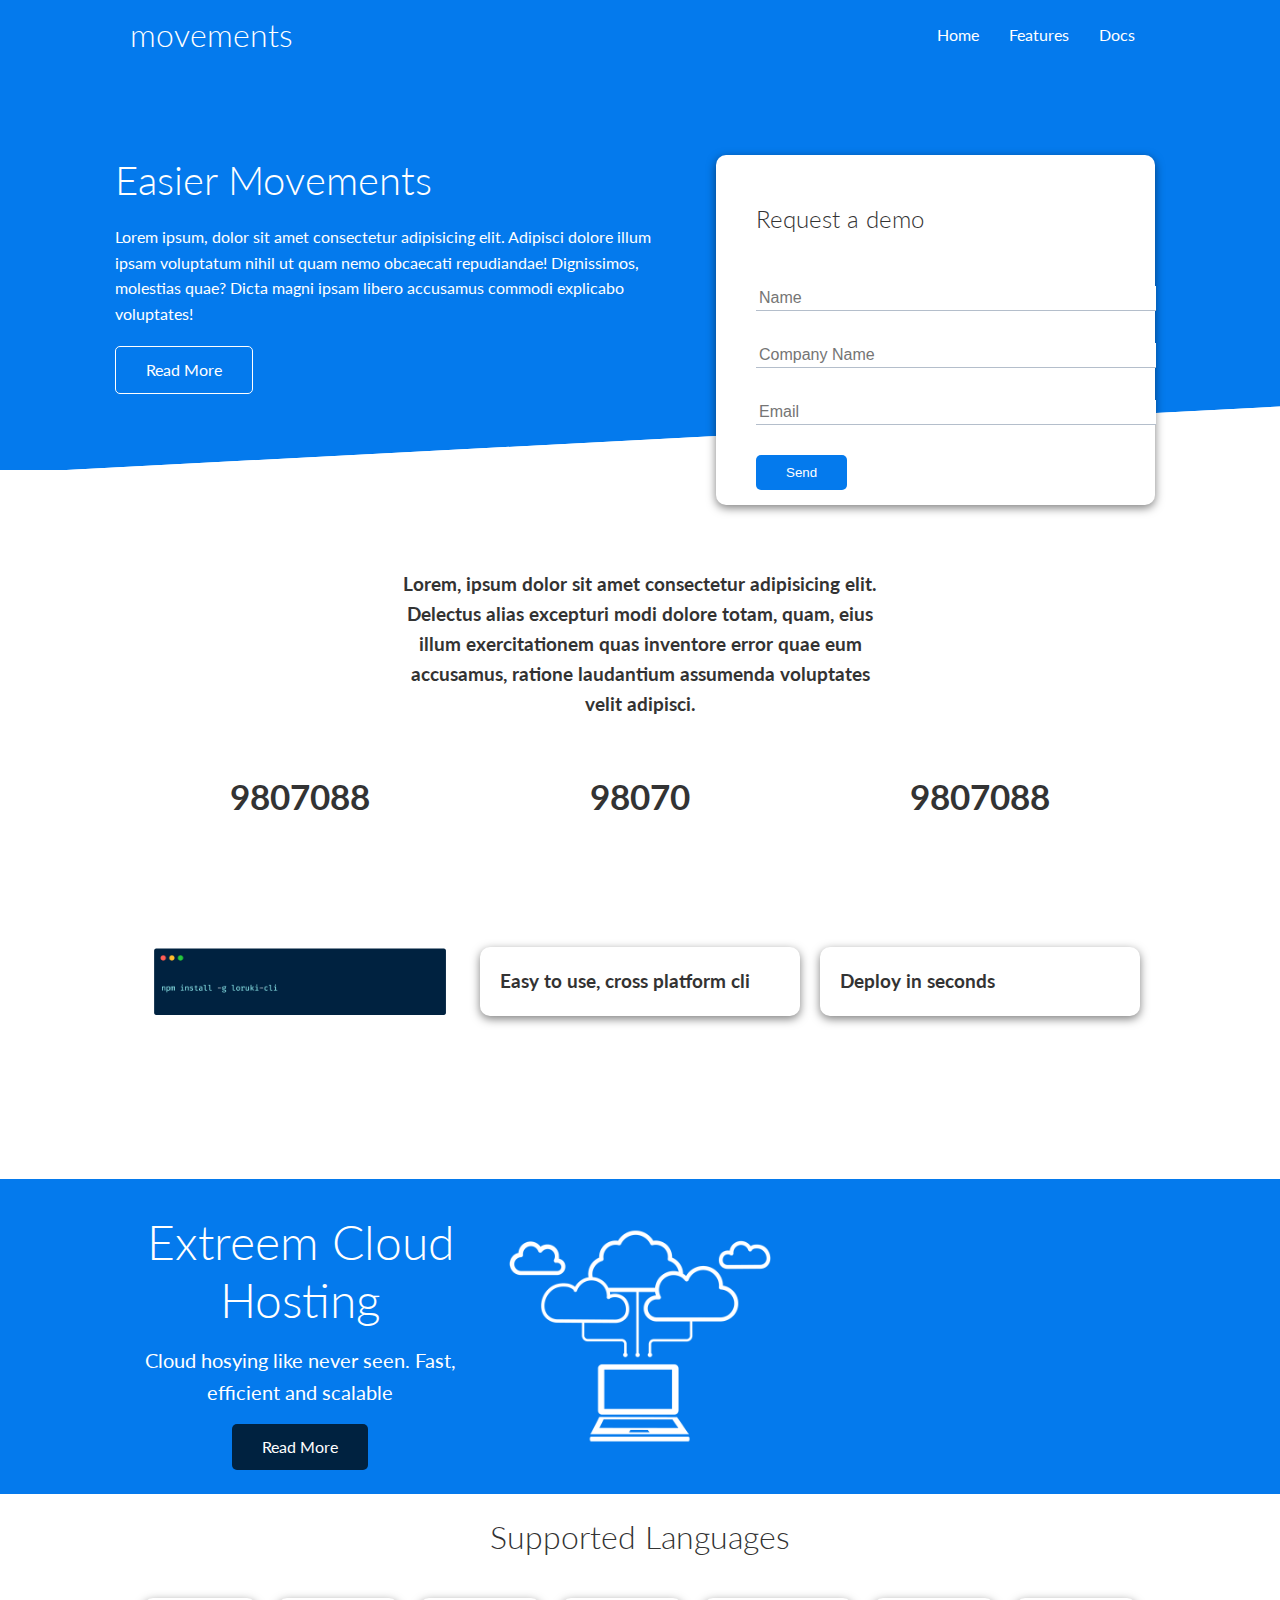
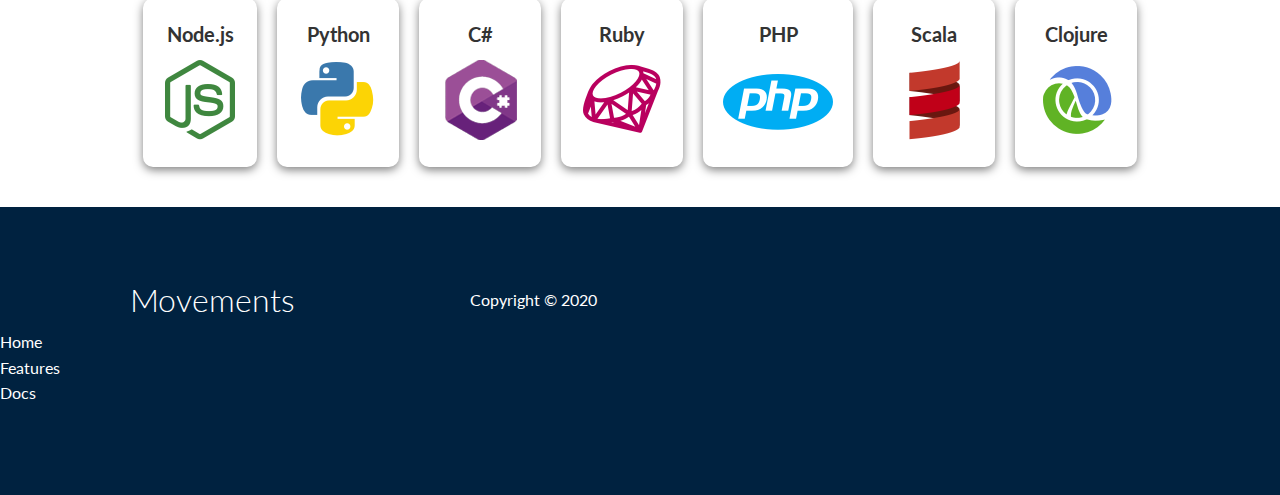
<file: index.html>
<!DOCTYPE html>
<html lang="en">
<head>
    <meta charset="UTF-8">
    <meta name="viewport" content="width=device-width, initial-scale=1.0">
    <link rel="stylesheet" href="https://cdnjs.cloudflare.com/ajax/libs/font-awesome/5.15.1/css/all.min.css" integrity="sha512-+4zCK9k+qNFUR5X+cKL9EIR+ZOhtIloNl9GIKS57V1MyNsYpYcUrUeQc9vNfzsWfV28IaLL3i96P9sdNyeRssA==" crossorigin="anonymous" />
    <link rel="stylesheet" href="./css/style.css">
    <title>Movement | movements tins</title>
</head>
<body>
    <!-- Navbar -->
    <div class="navbar">
        <div class="container flex">
            <h1 class="logo">movements</h1>
            <nav>
                <ul>
                    <li><a href="index.html">Home</a></li>
                    <li><a href="features.html">Features</a></li>
                    <li><a href="docs.html">Docs</a></li>
                </ul>
            </nav>
        </div>
    </div>

    <!-- showcase --> 
    <section class="showcase">
        <div class="container grid">
            <div class="showcase-text">
                <h1>Easier Movements</h1>
                <p>Lorem ipsum, dolor sit amet consectetur adipisicing elit.
                     Adipisci dolore illum ipsam voluptatum nihil ut quam nemo obcaecati repudiandae!
                      Dignissimos, molestias quae? 
                    Dicta magni ipsam libero accusamus commodi explicabo voluptates!
                </p>
                <a href="features.html" class="btn btn-outline">
                    Read More
                </a>
            </div>

            <div class="showcase-form card">
                <h2>Request a demo</h2>
                <form name="contact" method="POST" netlify-honeypot="bot-field" data-netlify="true">
                    <input type="hidden" name="form-name" value="contact">
                    <p class="hidden">
                        <label Dont fill this out if you are human>
                            <input name="bot-field">
                        </label>
                    </p>
                    <div class="form-control">
                        <input type="text" name="name" placeholder="Name" required>
                    </div>
                    <div class="form-control">
                        <input type="text" name="company" placeholder="Company Name" required>
                    </div>
                    <div class="form-control">
                        <input type="email" name="email" placeholder="Email" required>
                    </div>
                    <input type="submit" value="Send" class="btn btn-primary"> 
                </form>
            </div>
        </div>
    </section>

    <!-- stats -->
    <section class="stats">
        <div class="container">
            <h3 class="stats-heading text-center my-1">
                Lorem, ipsum dolor sit amet consectetur adipisicing elit.
                 Delectus alias excepturi modi dolore totam, quam,
                  eius illum exercitationem quas inventore error quae eum accusamus,
                 ratione laudantium assumenda voluptates velit adipisci.
            </h3>
            <div class="grid grid-3 text-center my-4">
                <div>
                    <i class="fas fa-server fa-3x"></i>
                    <h3>9807088</h3>
                    <p class="text-secondary">Deployments</p>
                </div>
                <div>
                    <i class="fas fa-upload fa-3x"></i>
                    <h3>98070</h3>
                    <p class="text-secondary">Published</p>
                </div>
                <div>
                    <i class="fas fa-project-daigram fa-3x"></i>
                    <h3>9807088</h3>
                    <p class="text-secondary">Projects</p>
                </div>
            </div>
        </div>
    </section>


    <!-- Cli -->
    <section class="cli">
        <div class="container grid">
            <img src="./images/cli.png" alt="">
            <div class="card">
                <h3>Easy to use, cross platform cli</h3>
            </div>
            <div class="card">
                <h3>Deploy in seconds</h3>
            </div>
        </div>
    </section>
    <!-- cloud -->
    <section class="cloud bg-primary my-2 py-2">
        <div class="container grid">
            <div class="text-center">
                <h2 class="lg">Extreem Cloud Hosting</h2>
                <p class="lead my-1">Cloud hosying like never seen. 
                    Fast, efficient and scalable
                </p>
                <a href="features.html" class="btn btn-dark">
                    Read More
                </a>
            </div>
            <img src="./images/cloud.png" alt="">
        </div>
    </section>

    <!-- Languages -->
    <section class="languages">
        <h2 class="md text-center my-2">
            Supported Languages
        </h2>
        <div class="container flex">
            <div class="card">
                <h4>Node.js</h4>
                <img src="./images//logos/node.png" alt="">
            </div>
            <div class="card">
                <h4>Python</h4>
                <img src="./images//logos/python.png" alt="">
            </div>
            <div class="card">
                <h4>C#</h4>
                <img src="./images//logos/csharp.png" alt="">
            </div>
            <div class="card">
                <h4>Ruby</h4>
                <img src="./images//logos/ruby.png" alt="">
            </div>
            <div class="card">
                <h4>PHP</h4>
                <img src="./images//logos/php.png" alt="">
            </div>
            <div class="card">
                <h4>Scala</h4>
                <img src="./images//logos/scala.png" alt="">
            </div>
            <div class="card">
                <h4>Clojure</h4>
                <img src="./images//logos/clojure.png" alt="">
            </div>
        </div>
    </section>

    <!-- Footer -->
    <footer class="footer bg-dark py-5">
        <div class="container grid grid-3">
            <h1>Movements</h1>
            <p>Copyright &copy; 2020</p>
        </div>
        <nav>
            <ul>
                <li><a href="index.html"></a>Home</li>
                <li><a href="features.html"></a>Features</li>
                <li><a href="docs.html"></a>Docs</li>
            </ul>
        </nav>
        <div class="social">
            <a href="#"> <i class="fab fa-github fa-2x"></i> </a>
            <a href="#"> <i class="fab fa-facebook fa-2x"></i> </a>
            <a href="#"> <i class="fab fa-instagram fa-2x"></i> </a>
            <a href="#"> <i class="fab fa-twitter fa-2x"></i> </a>
        </div>
    </footer>
</body>
</html>
</file>
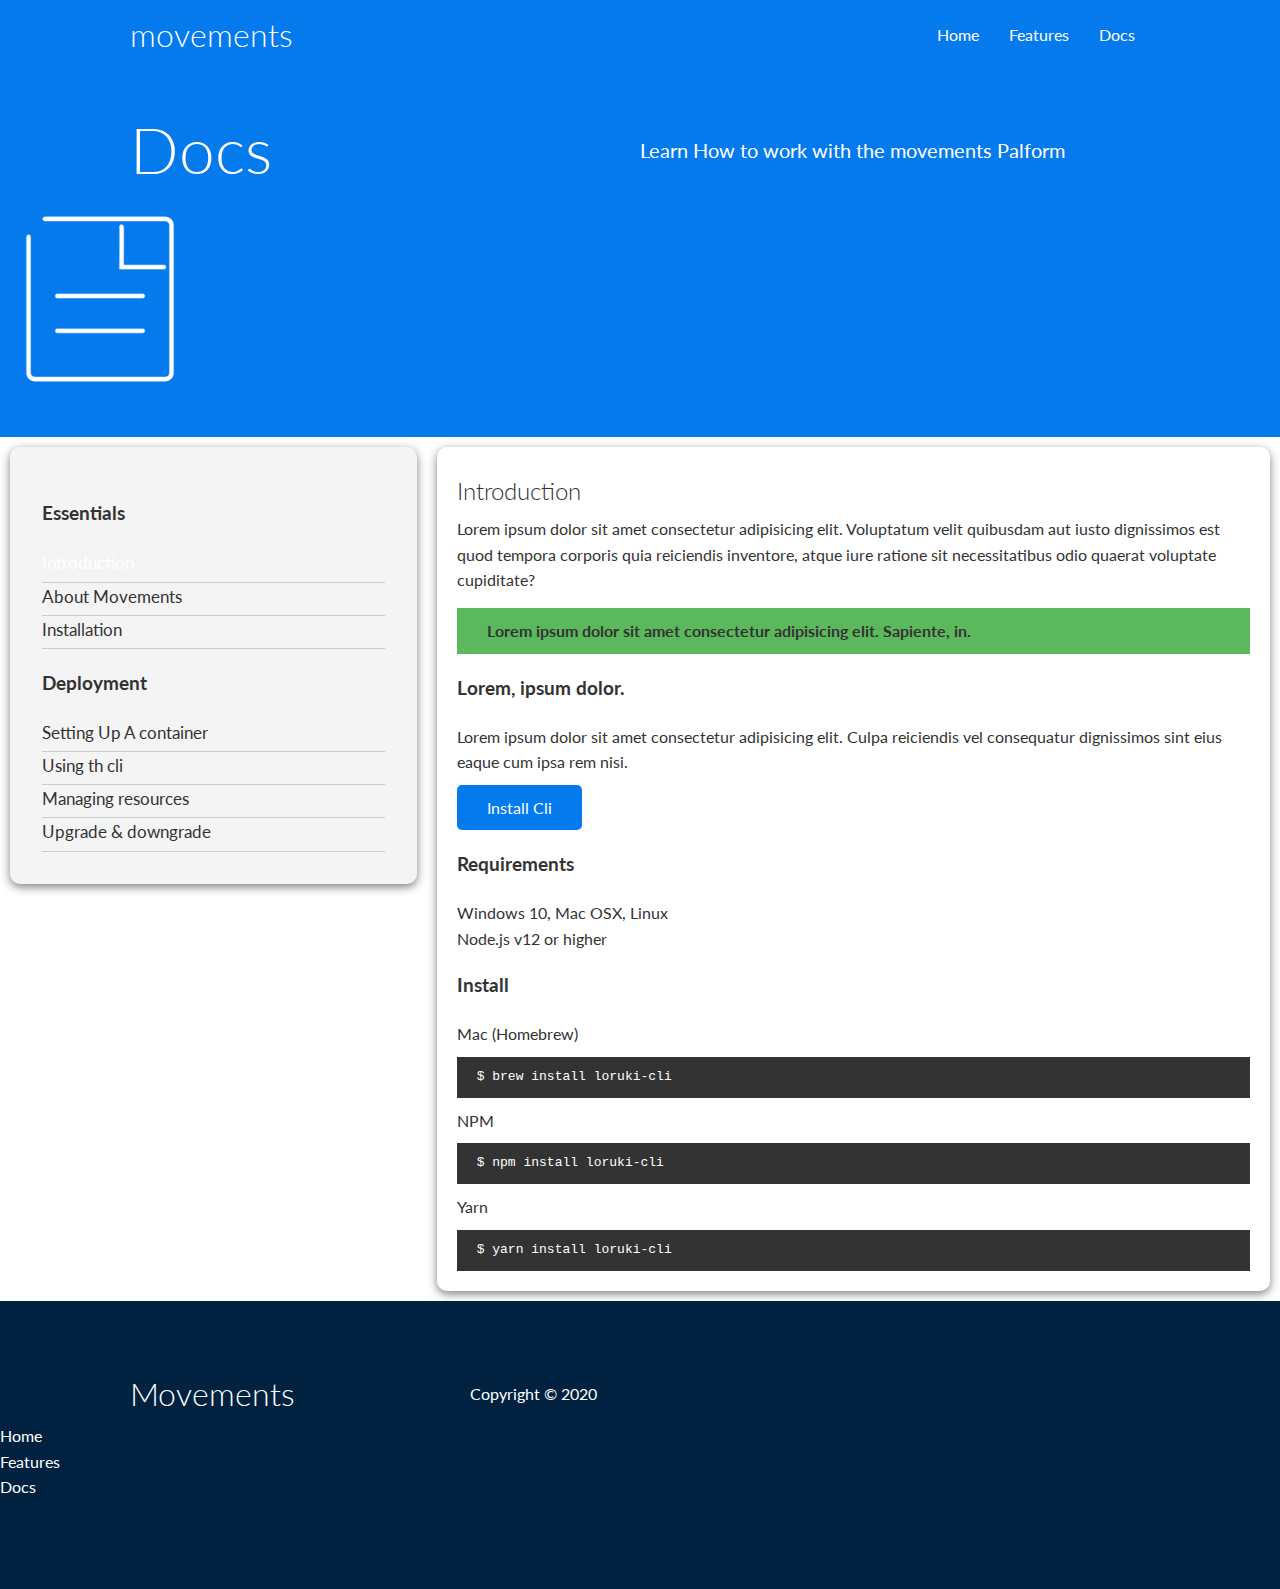
<file: docs.html>
<!DOCTYPE html>
<html lang="en">
<head>
    <meta charset="UTF-8">
    <meta name="viewport" content="width=device-width, initial-scale=1.0">
    <link rel="stylesheet" href="https://cdnjs.cloudflare.com/ajax/libs/font-awesome/5.15.1/css/all.min.css" integrity="sha512-+4zCK9k+qNFUR5X+cKL9EIR+ZOhtIloNl9GIKS57V1MyNsYpYcUrUeQc9vNfzsWfV28IaLL3i96P9sdNyeRssA==" crossorigin="anonymous" />
    <link rel="stylesheet" href="./css/style.css">
    <title>Movement | movements tins</title>
</head>
<body>
    <!-- Navbar -->
    <div class="navbar">
        <div class="container flex">
            <h1 class="logo">movements</h1>
            <nav>
                <ul>
                    <li><a href="index.html">Home</a></li>
                    <li><a href="features.html">Features</a></li>
                    <li><a href="docs.html">Docs</a></li>
                </ul>
            </nav>
        </div>
    </div>
    <!-- Head -->
    <section class="docs-head bg-primary py-3">
        <div class="container grid">
            <h1 class="xl">Docs</h1>
            <p class="lead">
                Learn How to work with the movements Palform
            </p>
        </div>
        <img src="images/docs.png" alt="">
    </section>

   <!-- docs main -->
   <section class="docs-main my4">
       <div class="conatainer grid">
           <div class="card bg-light p-3">
               <h3 class="my-2">Essentials</h3>
           <nav>
               <ul>
                   <li><a class="text-primary" href="#">Introduction</a></li>
                   <li><a href="#">About Movements</a></li>
                   <li><a href="#">Installation</a></li>
               
                </ul>
           </nav>
           <h3 class="my-2">Deployment</h3>
           <nav>
               <ul>
                   <li><a href="#">Setting Up A container</a></li>
                   <li><a href="#">Using th cli</a></li>
                   <li><a href="#">Managing resources</a></li>
                   <li><a href="#">Upgrade & downgrade</a></li>
               
                </ul>
           </nav>
            </div>
            <div class="card">
                <h2>Introduction</h2>
                <p>Lorem ipsum dolor sit amet consectetur adipisicing elit. Voluptatum velit quibusdam aut iusto dignissimos est quod tempora corporis quia reiciendis inventore, atque iure ratione sit necessitatibus odio quaerat voluptate cupiditate?</p>
                <div class="alert alert-success">
                    <i class="fas fa-intro"></i>Lorem ipsum dolor sit amet consectetur adipisicing elit. Sapiente, in.
                </div>
                <h3>Lorem, ipsum dolor.</h3>
                <p>Lorem ipsum dolor sit amet consectetur adipisicing elit. Culpa reiciendis vel consequatur dignissimos sint eius eaque cum ipsa rem nisi.</p>
                <a href="#" class="btn btn-primary">Install Cli</a>

                <h3>Requirements</h3>
                <ul>
                    <li>Windows 10, Mac OSX, Linux</li>
                    <li>Node.js v12 or higher</li>
                </ul>
                <h3>Install</h3>
                <p>Mac (Homebrew)</p>
                <pre><code>$ brew install loruki-cli</code></pre>
                <p>NPM</p>
                <pre><code>$ npm install loruki-cli</code></pre>
                <p>Yarn</p>
                <pre><code>$ yarn install loruki-cli</code></pre>
            </div>
       </div>
   </section>

    <!-- Footer -->
    <footer class="footer bg-dark py-5">
        <div class="container grid grid-3">
            <h1>Movements</h1>
            <p>Copyright &copy; 2020</p>
        </div>
        <nav>
            <ul>
                <li><a href="index.html"></a>Home</li>
                <li><a href="features.html"></a>Features</li>
                <li><a href="docs.html"></a>Docs</li>
            </ul>
        </nav>
        <div class="social">
            <a href="#"> <i class="fab fa-github fa-2x"></i> </a>
            <a href="#"> <i class="fab fa-facebook fa-2x"></i> </a>
            <a href="#"> <i class="fab fa-instagram fa-2x"></i> </a>
            <a href="#"> <i class="fab fa-twitter fa-2x"></i> </a>
        </div>
    </footer>
</body>
</html>
</file>
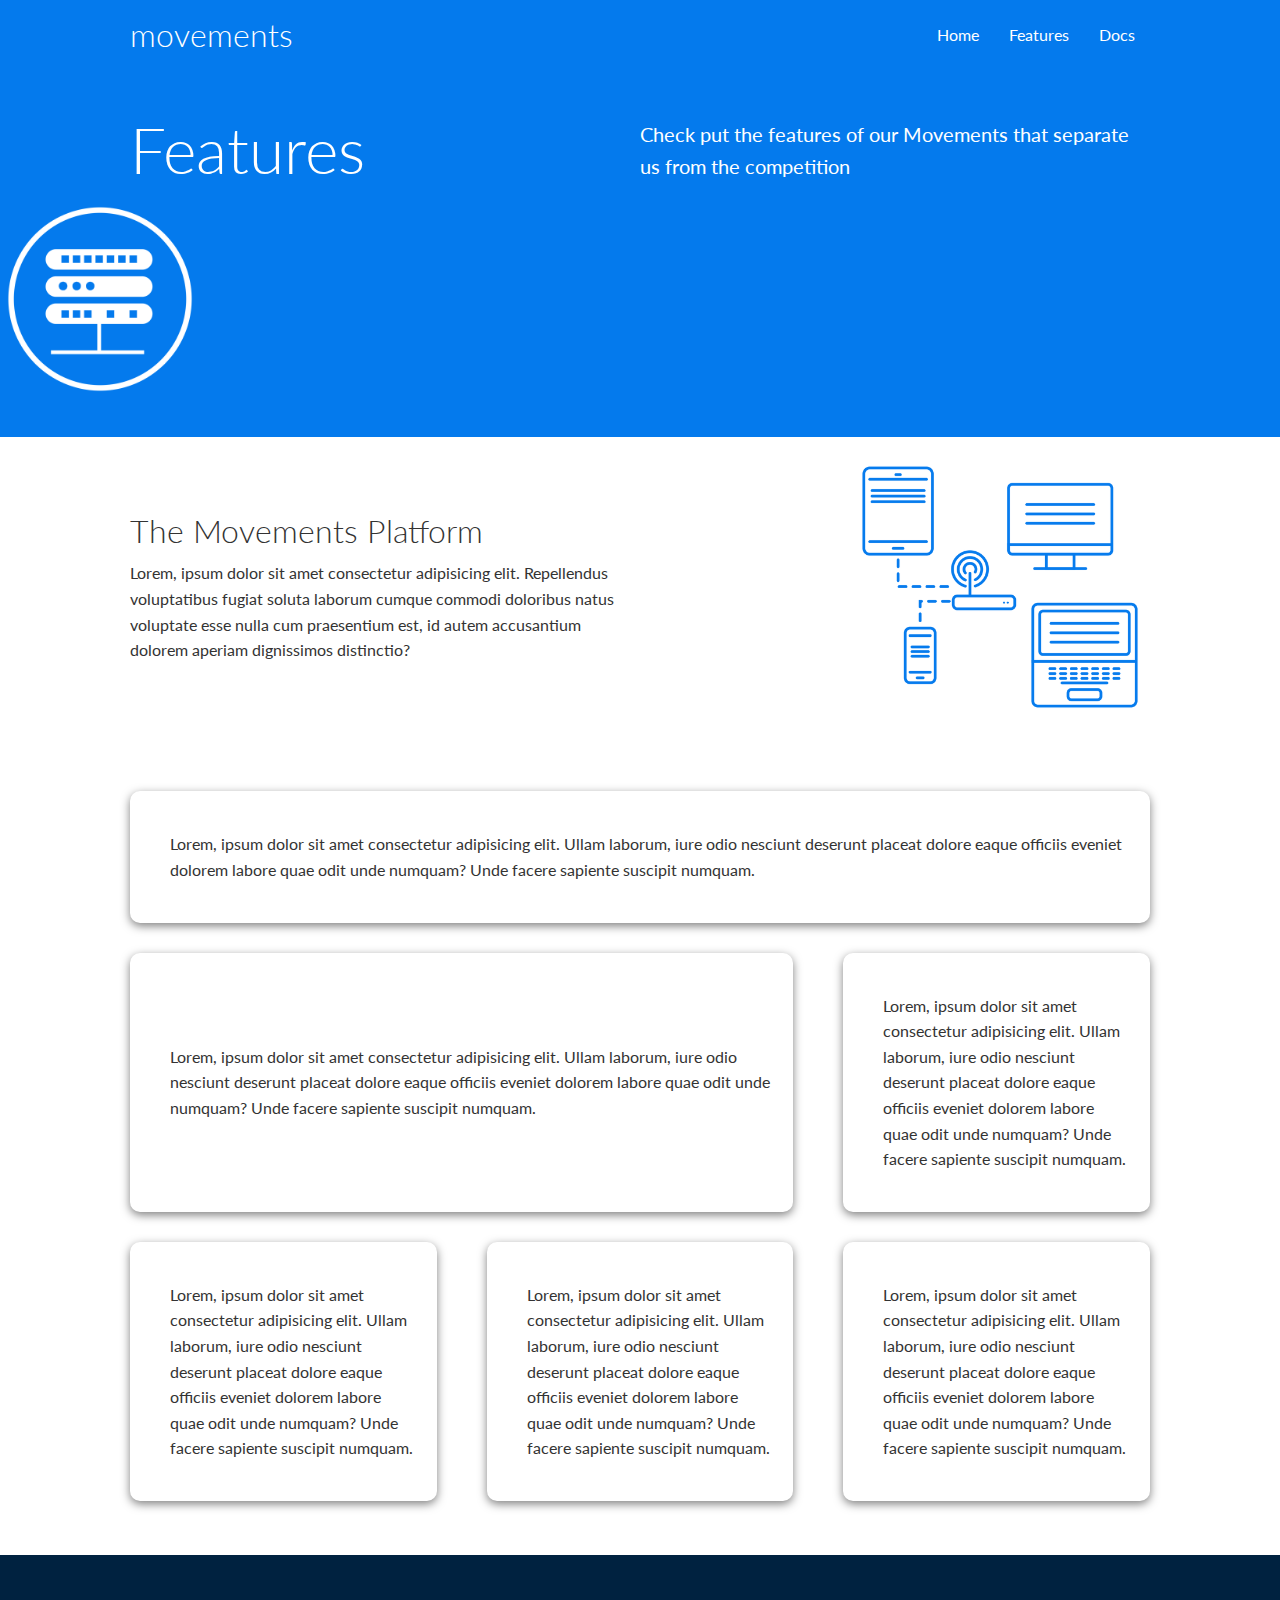
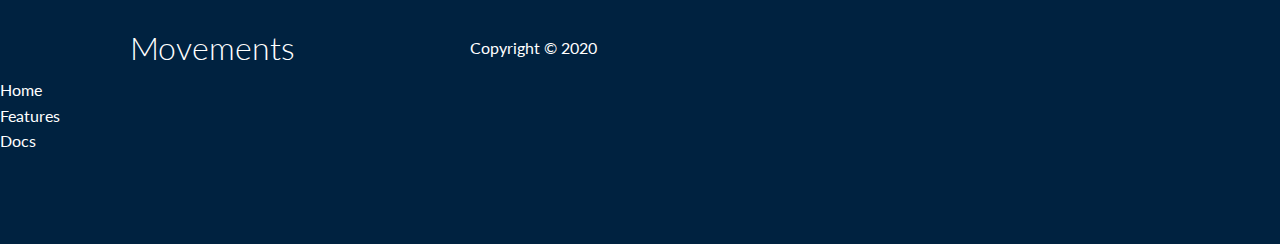
<file: features.html>
<!DOCTYPE html>
<html lang="en">
<head>
    <meta charset="UTF-8">
    <meta name="viewport" content="width=device-width, initial-scale=1.0">
    <link rel="stylesheet" href="https://cdnjs.cloudflare.com/ajax/libs/font-awesome/5.15.1/css/all.min.css" integrity="sha512-+4zCK9k+qNFUR5X+cKL9EIR+ZOhtIloNl9GIKS57V1MyNsYpYcUrUeQc9vNfzsWfV28IaLL3i96P9sdNyeRssA==" crossorigin="anonymous" />
    <link rel="stylesheet" href="./css/style.css">
    <title>Movement | movements tins</title>
</head>
<body>
    <!-- Navbar -->
    <div class="navbar">
        <div class="container flex">
            <h1 class="logo">movements</h1>
            <nav>
                <ul>
                    <li><a href="index.html">Home</a></li>
                    <li><a href="features.html">Features</a></li>
                    <li><a href="docs.html">Docs</a></li>
                </ul>
            </nav>
        </div>
    </div>
    <!-- Head -->
    <section class="features-head bg-primary py-3">
        <div class="container grid">
            <h1 class="xl">Features</h1>
            <p class="lead">
                Check put the features of our Movements that separate us from the competition
            </p>
           
        </div>
        <img src="images/server.png" alt="">
       
    </section>

    <secction class="features-sub-head bg-light py-3">
        <div class="container grid">
            <div>
                <h1 class="mf">The Movements Platform</h1>
                <p>
                    Lorem, ipsum dolor sit amet consectetur adipisicing elit. 
                    Repellendus voluptatibus fugiat soluta laborum cumque commodi doloribus natus voluptate esse nulla cum praesentium est,
                     id autem accusantium dolorem aperiam dignissimos distinctio?
                </p>
            </div>
            <img src="images/server2.png" alt="">
        </div>

    </secction>

    <section class="features-main my-2">
        <div class="container grid grid-3">
            <div class="card flex">
                <i class="fas fa-server fa-3x"></i>
                <p>Lorem, ipsum dolor sit amet consectetur adipisicing elit. Ullam laborum, iure odio nesciunt deserunt placeat dolore eaque officiis eveniet dolorem labore quae odit unde numquam? Unde facere sapiente suscipit numquam.

                </p>
            </div>
            <div class="card flex">
                <i class="fas fa-server fa-3x"></i>
                <p>Lorem, ipsum dolor sit amet consectetur adipisicing elit. Ullam laborum, iure odio nesciunt deserunt placeat dolore eaque officiis eveniet dolorem labore quae odit unde numquam? Unde facere sapiente suscipit numquam.
                    
                </p>
            </div>
            <div class="card flex">
                <i class="fas fa-laptop fa-3x"></i>
                <p>Lorem, ipsum dolor sit amet consectetur adipisicing elit. Ullam laborum, iure odio nesciunt deserunt placeat dolore eaque officiis eveniet dolorem labore quae odit unde numquam? Unde facere sapiente suscipit numquam.
                    
                </p>
            </div>
            <div class="card flex">
                <i class="fas fa-power-off fa-3x"></i>
                <p>Lorem, ipsum dolor sit amet consectetur adipisicing elit. Ullam laborum, iure odio nesciunt deserunt placeat dolore eaque officiis eveniet dolorem labore quae odit unde numquam? Unde facere sapiente suscipit numquam.
                    
                </p>
            </div>
            <div class="card flex">
                <i class="fas fa-upload fa-3x"></i>
                <p>Lorem, ipsum dolor sit amet consectetur adipisicing elit. Ullam laborum, iure odio nesciunt deserunt placeat dolore eaque officiis eveniet dolorem labore quae odit unde numquam? Unde facere sapiente suscipit numquam.
                    
                </p>
            </div>
            <div class="card flex">
                <i class="fas fa-server fa-3x"></i>
                <p>Lorem, ipsum dolor sit amet consectetur adipisicing elit. Ullam laborum, iure odio nesciunt deserunt placeat dolore eaque officiis eveniet dolorem labore quae odit unde numquam? Unde facere sapiente suscipit numquam.
                    
                </p>
            </div>
        </div>
    </section>

    <!-- Footer -->
    <footer class="footer bg-dark py-5">
        <div class="container grid grid-3">
            <h1>Movements</h1>
            <p>Copyright &copy; 2020</p>
        </div>
        <nav>
            <ul>
                <li><a href="index.html"></a>Home</li>
                <li><a href="features.html"></a>Features</li>
                <li><a href="docs.html"></a>Docs</li>
            </ul>
        </nav>
        <div class="social">
            <a href="#"> <i class="fab fa-github fa-2x"></i> </a>
            <a href="#"> <i class="fab fa-facebook fa-2x"></i> </a>
            <a href="#"> <i class="fab fa-instagram fa-2x"></i> </a>
            <a href="#"> <i class="fab fa-twitter fa-2x"></i> </a>
        </div>
    </footer>
</body>
</html>
</file>
<file: css/style.css>
@import url("https://fonts.googleapis.com/css2?family=Lato:wght@300&display=swap");

/* Utilities */
@import "./utilities.css";
/* SHowcase */
@import "./showcase.css";

/* Features */
@import "./features.css";

/* Docs */
@import "./docs.css";

:root {
  --primary-color: #047aed;
  --dark-color: #002240;
  --secondary-color: #1c3fa8;
  --light-color: #f4f4f4;
  --success-color: #5cb85c;
  --error-color: #d9534f;
}

* {
  margin: 0;
  padding: 0;
  box-sizing: border-box;
}

body{
  font-family: "Lato", sans-serif;
  color: #333;
  line-height: 1.6;
}



ul {
  list-style-type: none;
}

a {
  text-decoration: none;
  color: #333;
}

h1,
h2 {
  font-weight: 300;
  line-height: 1.2;
  margin: 10px 0;
}

p {
  margin: 10px 0;
}

img {
  width: 100%;
}

code,
pre {
  background-color: #333;
  color: #fff;
  padding: 10px;
}

.hidden {
  visibility: hidden;
  height: 0;
}



/* navbar */
.navbar {
  background-color: var(--primary-color);
  color: #fff;
  height: 70px;
}

.navbar .flex {
  justify-content: space-between;
}

.navbar ul {
  display: flex;
}

.navbar a {
  color: #fff;
  padding: 10px;
  margin: 0 5px;
}
.navbar a:hover {
  border-bottom: 2px #fff;
}















/* Animations*/
@keyframes slideInFromLeft {
  0% {
    transform: translateX(-100%);
  }
  100% {
    transform: translateX(0);
  }
}

@keyframes slideInFromRight {
  0% {
    transform: translateX(100%);
  }
  100% {
    transform: translateX(0);
  }
}

@keyframes slideInFromTop {
  0% {
    transform: translateY(-100%);
  }
  100% {
    transform: translateY(0);
  }
}

@keyframes slideInFromBottom {
  0% {
    transform: translateY(100%);
  }
  100% {
    transform: translateY(0);
  }
}

/* footer */

.footer .social a {
  margin: 0 10px;
}


/* Tablets and under */
@media (max-width: 768px) {
  .grid,
  .showcase .grid,
  .stats .grid,
  .cli .grid,
  .cloud .grid,
  .features-main .grid,
  .docs-main .grid {
    grid-template-columns: 1fr;
    grid-template-rows: 1fr;
  }

  .showcase {
    height: auto;
  }

  .showcase-text {
    text-align: center;
    margin-top: 40px;
    animation: slideInFromTop 1s ease-in;
  }

  .showcase-form {
    justify-self: center;
    animation: slideInFromBottom 1s ease-in;
  }

  .cli.grid > *:first-child {
    grid-column: 1;
    grid-row: 1;
  }

  .features-head,
  .features-sub-head,
  .docs-head {
    text-align: center;
  }

  .features-head img,
  .features-sub-head img,
  .docs-head img {
    justify-self: center;
  }

  .features-main .grid > *:first-child,
  .features-main .grid > *:nth-child(2) {
    grid-column: 1;
  }
}

@media (max-width: 500px) {
  .navbar {
    height: 110px;
  }
  .navbar .flex {
    flex-direction: column;
  }

  .navbar ul {
    padding: 10px;
    background-color: rgba(0, 0, 0, 0.5);
  }
}
</file>
